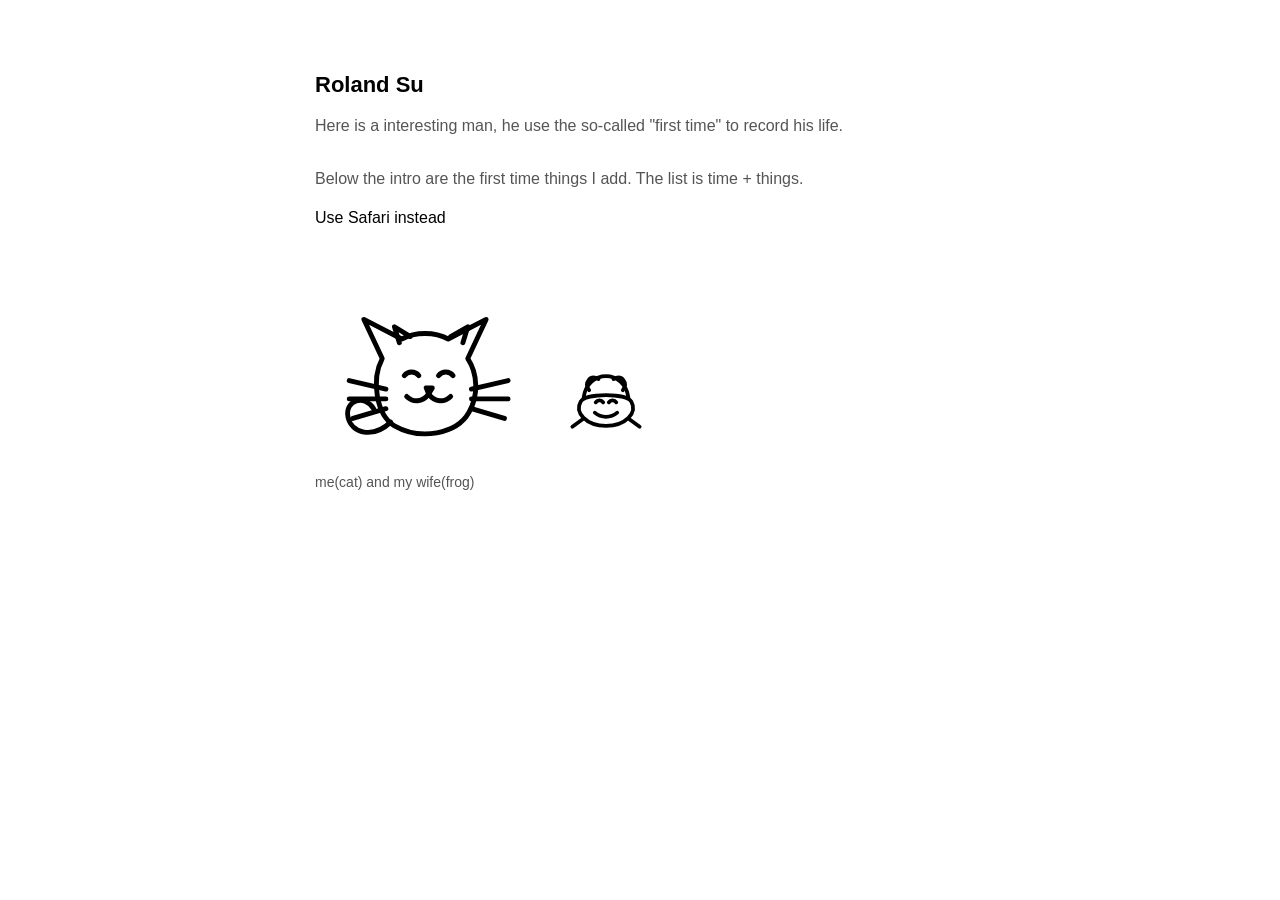
<file: index.html>
<!doctype html>
<html lang="en">
  <head>
    <meta charset="utf-8">
    <meta name="viewport" content="width=device-width, initial-scale=1">
    <title>Roland Su</title>
    <meta
      name="description"
      content="A simple black and white GitHub Pages blog about code, tools, and shipping."
    >
    <link rel="stylesheet" href="styles.css">
    <link rel="alternate" type="application/rss+xml" title="Roland Su RSS" href="rss.xml">
  </head>
  <body>
    <main>
      <h1>Roland Su</h1>
      <p class="intro">
        Here is a interesting man, he use the so-called &quot;first time&quot; to record his life.
      </p>

      <p class="list-note">
        Below the intro are the first time things I add. The list is time + things.
      </p>

      <ul class="posts">
        <li>
          <a href="posts/use-safari-instead.html">
            <time class="post-date" datetime="2026-06-21">Jun 21, 2026</time>
            <span class="post-title">Use Safari instead</span>
          </a>
        </li>
      </ul>

      <div class="site-animals">
        <div class="site-cat" role="img" aria-label="A simple line drawing of a sitting cat">
          <svg viewBox="0 0 180 150" aria-hidden="true" focusable="false">
            <path
              class="animal-line"
              d="M55 70 L40 38 L71 54 C82 48 98 48 109 54 L140 38 L125 70 C133 82 134 100 126 114 C116 132 86 137 65 125 C50 116 46 87 55 70 Z"
            />
            <path class="animal-line" d="M69 57 L65 44 L78 52" />
            <path class="animal-line" d="M111 52 L125 44 L121 57" />
            <path class="animal-line" d="M73 84 C76 80 82 80 85 84" />
            <path class="animal-line" d="M101 84 C104 80 110 80 113 84" />
            <path class="animal-line" d="M91 94 L96 94 L93 99 Z" />
            <path class="animal-line" d="M93 99 C88 106 80 106 75 101" />
            <path class="animal-line" d="M93 99 C98 106 106 106 111 101" />
            <path class="animal-line" d="M58 95 L28 88" />
            <path class="animal-line" d="M58 103 L28 103" />
            <path class="animal-line" d="M58 111 L31 119" />
            <path class="animal-line" d="M128 95 L158 88" />
            <path class="animal-line" d="M128 103 L158 103" />
            <path class="animal-line" d="M128 111 L155 119" />
            <path class="animal-line" d="M62 122 C47 136 30 131 27 118 C24 104 41 99 48 111" />
          </svg>
        </div>

        <div class="site-frog" role="img" aria-label="A small line drawing of a frog">
          <svg viewBox="0 0 92 74" aria-hidden="true" focusable="false">
            <path class="animal-line" d="M22 35 C24 20 35 12 46 12 C57 12 68 20 70 35" />
            <path class="animal-line" d="M19 39 C25 30 67 30 73 39 C80 51 67 65 46 65 C25 65 12 51 19 39 Z" />
            <path class="animal-line" d="M28 27 C22 19 29 10 38 15" />
            <path class="animal-line" d="M64 27 C70 19 63 10 54 15" />
            <path class="animal-line" d="M35 40 C37 37 41 37 43 40" />
            <path class="animal-line" d="M49 40 C51 37 55 37 57 40" />
            <path class="animal-line" d="M34 51 C41 57 51 57 58 51" />
            <path class="animal-line" d="M21 58 L10 66" />
            <path class="animal-line" d="M71 58 L82 66" />
          </svg>
        </div>
      </div>
      <p class="animal-caption">me(cat) and my wife(frog)</p>
    </main>
  </body>
</html>
</file>
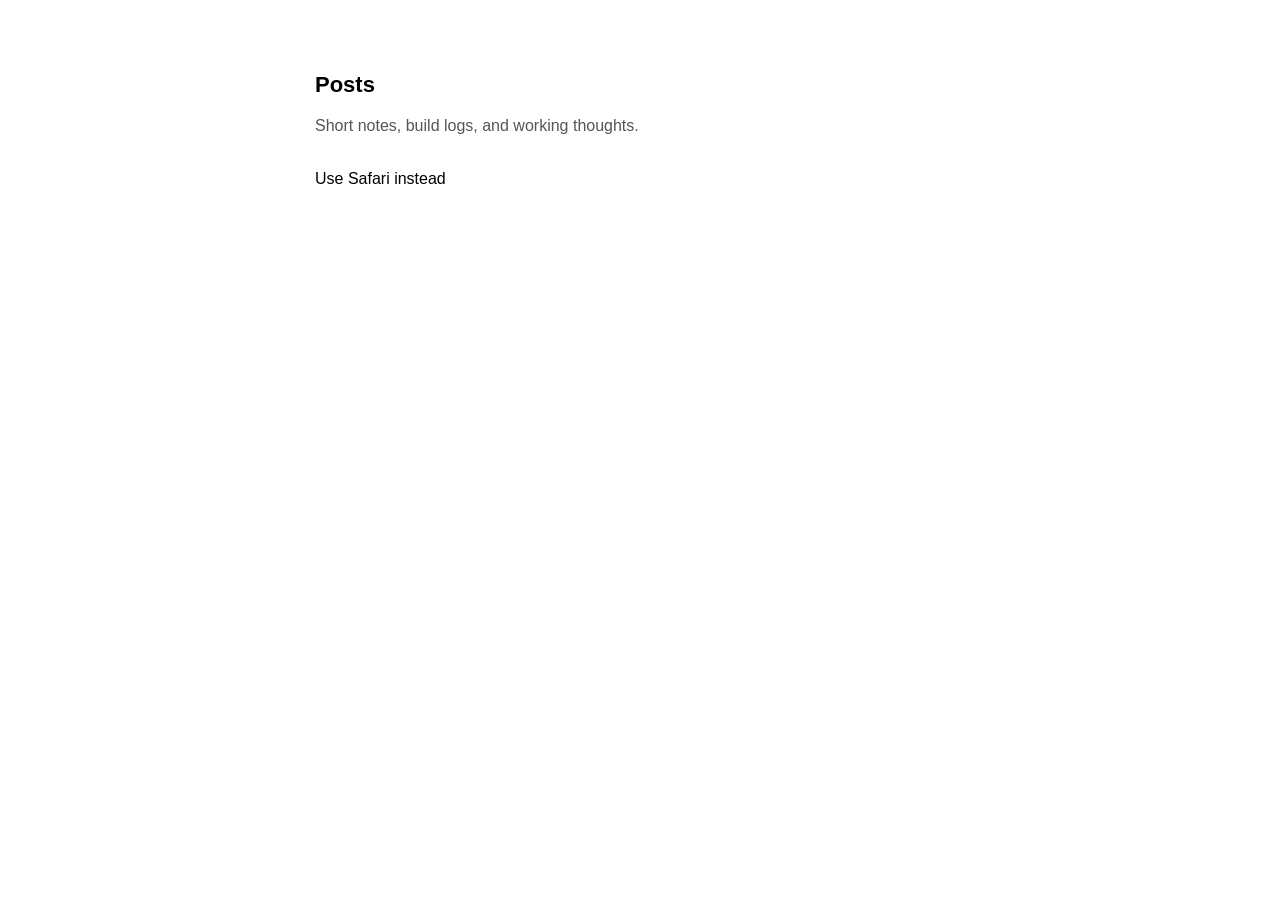
<file: posts/index.html>
<!doctype html>
<html lang="en">
  <head>
    <meta charset="utf-8">
    <meta name="viewport" content="width=device-width, initial-scale=1">
    <title>Posts - Roland Su</title>
    <meta name="description" content="All posts from Roland Su.">
    <link rel="stylesheet" href="../styles.css">
    <link rel="alternate" type="application/rss+xml" title="Roland Su RSS" href="../rss.xml">
  </head>
  <body>
    <main>
      <h1>Posts</h1>
      <p class="intro">Short notes, build logs, and working thoughts.</p>

      <ul class="posts">
        <li>
          <a href="use-safari-instead.html">
            <time class="post-date" datetime="2026-06-21">Jun 21, 2026</time>
            <span class="post-title">Use Safari instead</span>
          </a>
        </li>
      </ul>
    </main>
  </body>
</html>
</file>
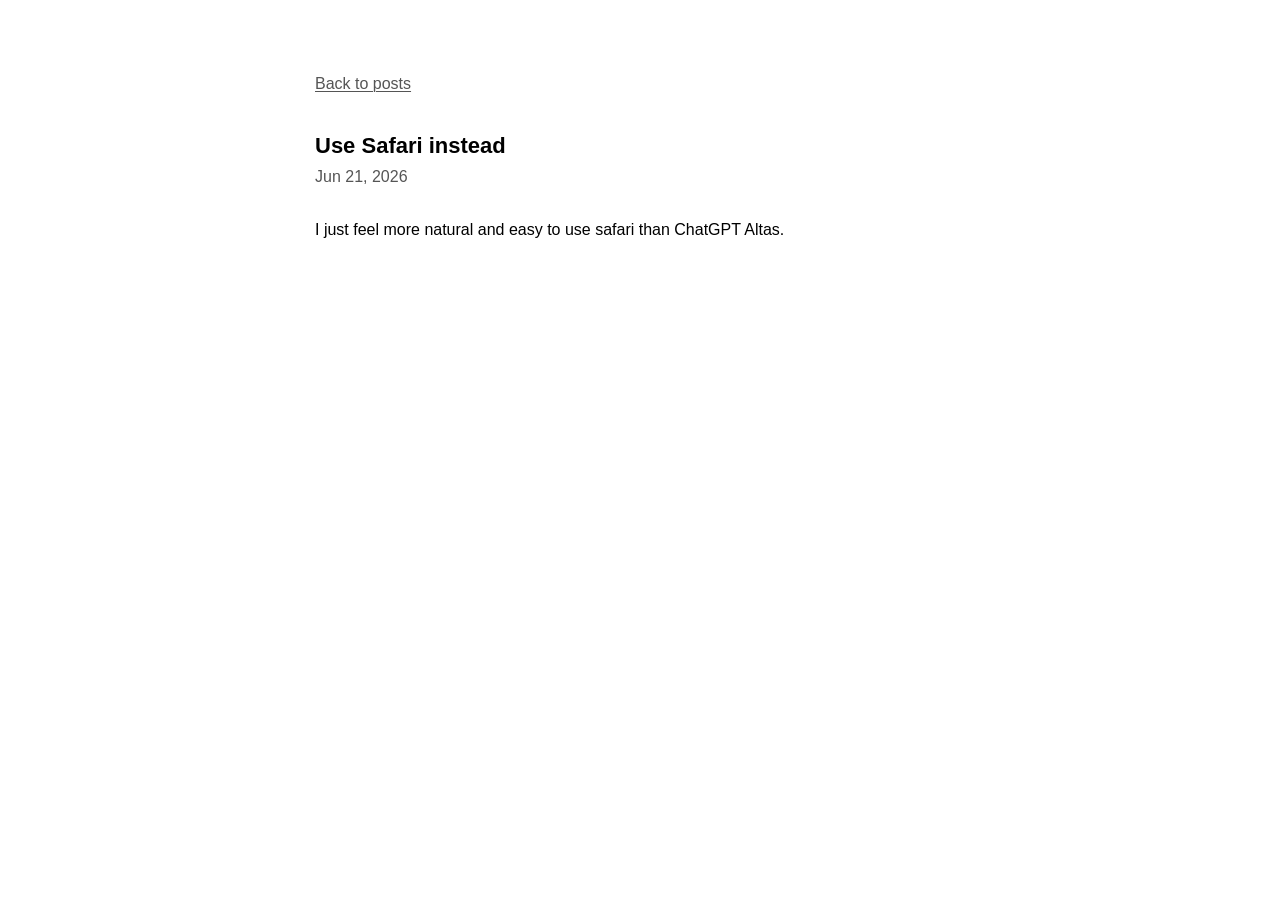
<file: posts/use-safari-instead.html>
<!doctype html>
<html lang="en">
  <head>
    <meta charset="utf-8">
    <meta name="viewport" content="width=device-width, initial-scale=1">
    <title>Use Safari instead - Roland Su</title>
    <meta
      name="description"
      content="I just feel more natural and easy to use safari than ChatGPT Altas."
    >
    <link rel="stylesheet" href="../styles.css">
    <link rel="alternate" type="application/rss+xml" title="Roland Su RSS" href="../rss.xml">
  </head>
  <body>
    <main>
      <a class="back-link" href="../posts/">Back to posts</a>

      <article>
        <header class="article-header">
          <h1>Use Safari instead</h1>
          <time datetime="2026-06-21">Jun 21, 2026</time>
        </header>

        <div class="article-content">
          <p>I just feel more natural and easy to use safari than ChatGPT Altas.</p>
        </div>
      </article>
    </main>
  </body>
</html>
</file>
<file: styles.css>
:root {
  color-scheme: light;
  --background: #ffffff;
  --foreground: #000000;
  --muted: #555555;
  --max-width: 650px;
  --font: -apple-system, BlinkMacSystemFont, "Segoe UI", Helvetica, Arial, sans-serif;
}

* {
  box-sizing: border-box;
}

html {
  background: var(--background);
}

body {
  margin: 0;
  background: var(--background);
  color: var(--foreground);
  font-family: var(--font);
  font-size: 16px;
  line-height: 1.55;
  letter-spacing: 0;
}

main {
  width: min(calc(100% - 40px), var(--max-width));
  margin: 72px auto;
}

a {
  color: inherit;
  text-decoration-thickness: 1px;
  text-underline-offset: 2px;
}

a:hover {
  text-decoration-thickness: 2px;
}

a:focus-visible {
  outline: 2px solid var(--foreground);
  outline-offset: 3px;
}

h1 {
  margin: 0 0 16px;
  font-size: 22px;
  font-weight: 600;
  line-height: 1.2;
}

p {
  margin: 0 0 28px;
}

.intro {
  color: var(--muted);
}

.list-note,
.animal-caption {
  color: var(--muted);
}

.list-note {
  margin-bottom: 14px;
}

.animal-caption {
  margin-top: -18px;
  font-size: 14px;
}

.site-animals {
  display: flex;
  align-items: flex-end;
  gap: clamp(16px, 4vw, 28px);
  margin: 42px 0 34px;
}

.site-cat {
  width: min(220px, 58vw);
  flex: 0 1 auto;
}

.site-frog {
  width: min(86px, 22vw);
  flex: 0 0 auto;
  margin-bottom: 22px;
}

.site-cat svg,
.site-frog svg {
  display: block;
  width: 100%;
  height: auto;
}

.animal-line {
  fill: none;
  stroke: var(--foreground);
  stroke-width: 4;
  stroke-linecap: round;
  stroke-linejoin: round;
}

.empty-state {
  margin-top: 0;
  color: var(--muted);
}

.posts {
  list-style: none;
  margin: 0;
  padding: 0;
}

.posts li + li {
  margin-top: 10px;
}

.posts a {
  display: flex;
  align-items: baseline;
  text-decoration: none;
}

.posts a:hover .post-title,
.posts a:focus-visible .post-title {
  text-decoration: underline;
  text-decoration-thickness: 1px;
  text-underline-offset: 2px;
}

time {
  color: var(--muted);
}

.post-date {
  flex: 0 0 auto;
  width: 0;
  margin-right: 0;
  overflow: hidden;
  opacity: 0;
  white-space: nowrap;
}

.posts a:hover .post-date,
.posts a:focus-visible .post-date {
  width: 104px;
  margin-right: 12px;
  opacity: 1;
}

.post-title {
  min-width: 0;
}

.article-header {
  margin-bottom: 28px;
}

.article-header h1 {
  margin-bottom: 6px;
}

.article-content {
  margin-top: 28px;
}

.article-content h2 {
  margin: 32px 0 8px;
  font-size: 18px;
  line-height: 1.3;
}

.article-content ul {
  margin: 0 0 24px;
  padding-left: 20px;
}

.article-content li + li {
  margin-top: 8px;
}

.back-link {
  display: inline-block;
  margin-bottom: 36px;
  color: var(--muted);
}

.not-found p {
  margin-bottom: 16px;
}

@media (max-width: 520px) {
  main {
    width: min(calc(100% - 32px), var(--max-width));
    margin: 48px auto;
  }

  .site-animals {
    margin: 34px 0 28px;
  }

  .site-cat {
    width: min(190px, 58vw);
  }

  .site-frog {
    width: min(72px, 23vw);
    margin-bottom: 18px;
  }

}
</file>
